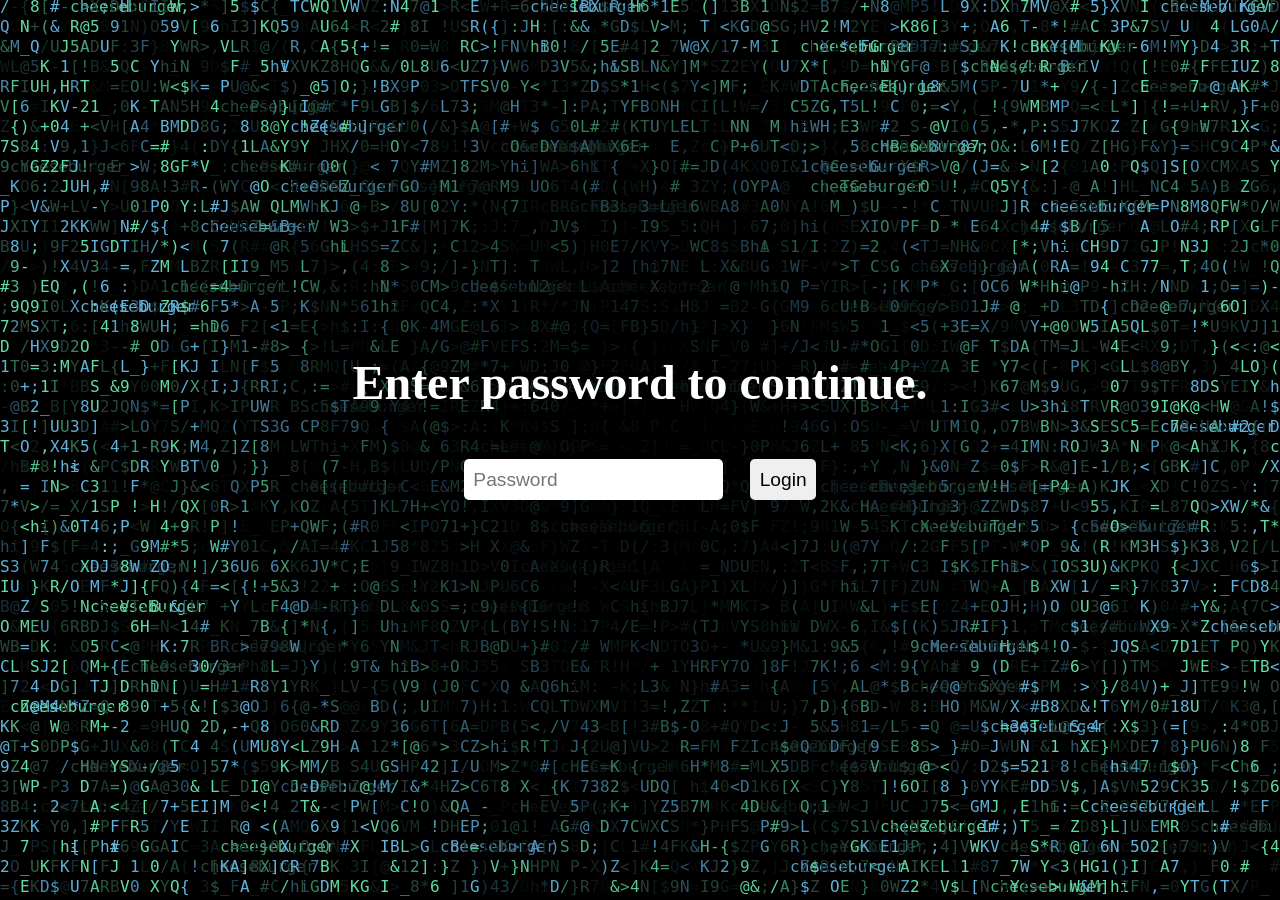
<file: index.html>
<!DOCTYPE html>
<html>
<head>
  <meta charset="UTF-8">
  <title>Login</title>
  <script src="script.js" defer></script>
  <link rel="stylesheet" type="text/css" href="login.css">
  <style>
    html, body {
      width: 100%;
      height: 100%;
      margin: 0;
      padding: 0;
      overflow: hidden;
    }
    body {
      width: 100vw;
      height: 100vh;
      background: #000;
      color: #fff;
      position: relative;
      z-index: 0;
    }
    #glitch-bg {
      position: fixed;
      top: 0; left: 0;
      width: 100vw;
      height: 100vh;
      z-index: 1;
      display: block;
    }
    .content {
      position: relative;
      z-index: 9;
      text-align: center;
      top: 35vh;
      font-size: 2rem;
      color: #fff;
      pointer-events: auto;
    }
    /* Optional vignette: */
    #vignette {
      position: fixed;
      top: 0; left: 0;
      width: 100vw;
      height: 100vh;
      pointer-events: none;
      background: radial-gradient(circle, rgba(0,0,0,0.8) 0%, rgba(0,0,0,0) 60%);
      z-index: 1;
    }
    /* Optional: style your input and button */
    .login-form input, .login-form button {
      font-size: 1.2rem;
      padding: 0.5em;
      margin: 0.5em;
      border-radius: 5px;
      border: none;
    }
  </style>
</head>
<body id="loin">
  <canvas id="glitch-bg"></canvas>
  <div id="vignette"></div>
  <div class="content">
    <form class="login-form" onsubmit="handleLogin(); return false;">
      <h2>Enter password to continue.</h2>
      <input type="password" id="password" placeholder="Password">
      <button type="submit">Login</button>
    </form>
  </div>
  <canvas id="glitch-bg"></canvas>
  <div id="vignette"></div>
  <div class="content">
  </div>
  <script>
    // Settings
    const glitchColors = ['#2b4539', '#61dca3', '#61b3dc'];
    const fontSize = 16;
    const charWidth = 10;
    const charHeight = 20;
    const glitchSpeed = 50; // ms
    const smooth = true;

    const lettersAndSymbols = [
      'A','B','C','D','E','F','G','H','I','J','K','L','M',
      'N','O','P','Q','R','S','T','U','V','W','X','Y','Z',
      '!','@','#','$','&','*','(',')','-','_','+','=','/',
      '[',']','{','}',';',':','<','>',',','0','1','2','3',
      '4','5','6','7','8','9','cheeseburger','hi'
    ];

    function getRandomChar() {
      return lettersAndSymbols[Math.floor(Math.random() * lettersAndSymbols.length)];
    }

    function getRandomColor() {
      return glitchColors[Math.floor(Math.random() * glitchColors.length)];
    }

    function hexToRgb(hex) {
      hex = hex.replace(/^#/, '');
      if(hex.length === 3){
        hex = hex.split('').map(x=>x+x).join('');
      }
      const num = parseInt(hex,16);
      return {
        r: (num >> 16) & 255,
        g: (num >> 8) & 255,
        b: num & 255
      };
    }

    function interpolateColor(start, end, factor) {
      const r = Math.round(start.r + (end.r - start.r) * factor);
      const g = Math.round(start.g + (end.g - start.g) * factor);
      const b = Math.round(start.b + (end.b - start.b) * factor);
      return `rgb(${r},${g},${b})`;
    }

    const canvas = document.getElementById('glitch-bg');
    const ctx = canvas.getContext('2d');

    let grid = { columns: 0, rows: 0 };
    let letters = [];
    let lastGlitchTime = Date.now();

    function calculateGrid(width, height) {
      return {
        columns: Math.ceil(width / charWidth),
        rows: Math.ceil(height / charHeight)
      };
    }

    function initializeLetters(columns, rows) {
      grid = { columns, rows };
      const totalLetters = columns * rows;
      letters = Array.from({ length: totalLetters }, () => ({
        char: getRandomChar(),
        color: getRandomColor(),
        targetColor: getRandomColor(),
        colorProgress: 1,
      }));
    }

    function resizeCanvas() {
      const dpr = window.devicePixelRatio || 1;
      canvas.width = window.innerWidth * dpr;
      canvas.height = window.innerHeight * dpr;
      canvas.style.width = window.innerWidth + 'px';
      canvas.style.height = window.innerHeight + 'px';
      ctx.setTransform(dpr, 0, 0, dpr, 0, 0);

      const { columns, rows } = calculateGrid(window.innerWidth, window.innerHeight);
      initializeLetters(columns, rows);
      drawLetters();
    }

    function drawLetters() {
      ctx.clearRect(0, 0, canvas.width, canvas.height);
      ctx.font = `${fontSize}px monospace`;
      ctx.textBaseline = 'top';

      for(let index=0; index<letters.length; index++){
        const letter = letters[index];
        const x = (index % grid.columns) * charWidth;
        const y = Math.floor(index / grid.columns) * charHeight;
        ctx.fillStyle = letter.color;
        ctx.fillText(letter.char, x, y);
      }
    }

    function updateLetters() {
      const updateCount = Math.max(1, Math.floor(letters.length * 0.05));
      for(let i=0; i<updateCount; i++){
        const idx = Math.floor(Math.random() * letters.length);
        letters[idx].char = getRandomChar();
        letters[idx].targetColor = getRandomColor();
        if(!smooth) {
          letters[idx].color = letters[idx].targetColor;
          letters[idx].colorProgress = 1;
        } else {
          letters[idx].colorProgress = 0;
        }
      }
    }

    function handleSmoothTransitions() {
      let needsRedraw = false;
      for(let letter of letters){
        if(letter.colorProgress < 1){
          letter.colorProgress += 0.05;
          if(letter.colorProgress > 1) letter.colorProgress = 1;
          const startRgb = hexToRgb(letter.color);
          const endRgb = hexToRgb(letter.targetColor);
          letter.color = interpolateColor(startRgb, endRgb, letter.colorProgress);
          needsRedraw = true;
        }
      }
      if(needsRedraw) drawLetters();
    }

    function animate() {
      const now = Date.now();
      if(now - lastGlitchTime >= glitchSpeed){
        updateLetters();
        drawLetters();
        lastGlitchTime = now;
      }
      if(smooth) handleSmoothTransitions();
      requestAnimationFrame(animate);
    }

    window.addEventListener('resize', resizeCanvas);

    // Init
    resizeCanvas();
    animate();

  </script>
</body>
</html>
</file>
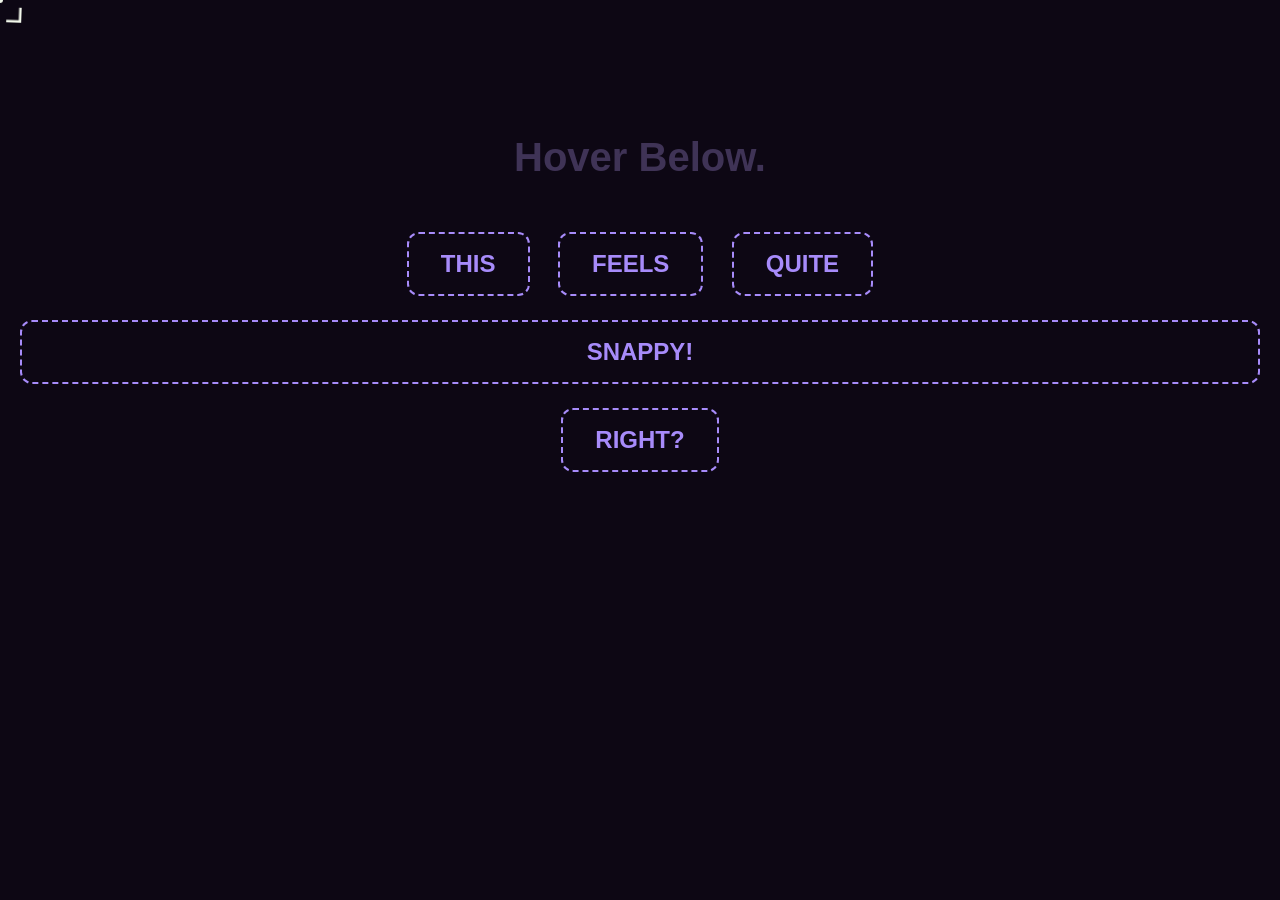
<file: cursor.html>
<!DOCTYPE html>
<html lang="en">
<head>
  <meta charset="UTF-8">
  <title>Custom Cursor</title>
  <style>
    body {
      background-color: #0d0714;
      color: #a78bfa;
      font-family: Arial, sans-serif;
      text-align: center;
      padding-top: 100px;
      cursor: none; /* hide default cursor */
    }
    h1 {
      font-size: 2.5rem;
      font-weight: 900;
      color: #3f3356;
      margin-bottom: 40px;
    }
    button, .cursor-target {
      border: 2px dashed #a78bfa;
      border-radius: 12px;
      padding: 16px 32px;
      margin: 12px;
      font-size: 1.5em;
      font-weight: bold;
      background: transparent;
      color: #a78bfa;
      cursor: none; /* ensure system cursor hidden */
    }

    /* Cursor styles */
    .target-cursor-wrapper {
      position: fixed;
      top: 0;
      left: 0;
      width: 0;
      height: 0;
      pointer-events: none;
      z-index: 9999;
      mix-blend-mode: difference;
      transform: translate(-50%, -50%);
    }

    .target-cursor-dot {
      position: absolute;
      left: 50%;
      top: 50%;
      width: 6px;
      height: 6px;
      background: #fff;
      border-radius: 50%;
      transform: translate(-50%, -50%);
      will-change: transform;
    }

    .target-cursor-corner {
      position: absolute;
      left: 50%;
      top: 50%;
      width: 12px;
      height: 12px;
      border: 3px solid #fff;
      will-change: transform;
    }

    .corner-tl { transform: translate(-150%, -150%); border-right: none; border-bottom: none; }
    .corner-tr { transform: translate(50%, -150%);  border-left: none; border-bottom: none; }
    .corner-br { transform: translate(50%, 50%);    border-left: none; border-top: none; }
    .corner-bl { transform: translate(-150%, 50%);  border-right: none; border-top: none; }
  </style>
</head>
<body>
  <h1>Hover Below.</h1>

  <button class="cursor-target" ondragover="">THIS</button>
  <button class="cursor-target" onclick="alert('You clicked FEELS!')">FEELS</button>
  <button class="cursor-target" onclick="alert('You clicked QUITE!')">QUITE</button>
  <div class="cursor-target" onclick="alert('You clicked SNAPPY!')">SNAPPY!</div>
  <button class="cursor-target" onclick="window.open('https://www.youtube.com/watch?v=dQw4w9WgXcQ&list=RDdQw4w9WgXcQ&start_radio=1', '_blank')">RIGHT?</button>

  <!-- Custom Cursor -->
  <div id="cursor" class="target-cursor-wrapper">
    <div id="dot" class="target-cursor-dot"></div>
    <div class="target-cursor-corner corner-tl"></div>
    <div class="target-cursor-corner corner-tr"></div>
    <div class="target-cursor-corner corner-br"></div>
    <div class="target-cursor-corner corner-bl"></div>
  </div>

  <!-- GSAP -->
  <script src="https://cdnjs.cloudflare.com/ajax/libs/gsap/3.12.2/gsap.min.js"></script>
  <script>
    const cursor = document.getElementById("cursor");
    const dot = document.getElementById("dot");
    const corners = cursor.querySelectorAll(".target-cursor-corner");
    const targets = document.querySelectorAll(".cursor-target");

    let spinTl = gsap.timeline({ repeat: -1 })
      .to(cursor, { rotation: "+=360", duration: 2, ease: "none" });

    // move cursor with mouse
    window.addEventListener("mousemove", e => {
      gsap.to(cursor, { x: e.clientX, y: e.clientY, duration: 0.15, ease: "power3.out" });
    });

    // click animation
    window.addEventListener("mousedown", () => {
      gsap.to(dot, { scale: 0.7, duration: 0.3 });
      gsap.to(cursor, { scale: 0.9, duration: 0.2 });
    });
    window.addEventListener("mouseup", () => {
      gsap.to(dot, { scale: 1, duration: 0.3 });
      gsap.to(cursor, { scale: 1, duration: 0.2 });
    });

    // hover effect
    targets.forEach(target => {
      target.addEventListener("mouseenter", e => {
        spinTl.pause();
        gsap.set(cursor, { rotation: 0 });

        const updateCorners = () => {
          const rect = target.getBoundingClientRect();
          const cursorRect = cursor.getBoundingClientRect();
          const cx = cursorRect.left + cursorRect.width/2;
          const cy = cursorRect.top + cursorRect.height/2;

          const offsets = [
            { x: rect.left - cx - 3, y: rect.top - cy - 3 },
            { x: rect.right - cx - 9, y: rect.top - cy - 3 },
            { x: rect.right - cx - 9, y: rect.bottom - cy - 9 },
            { x: rect.left - cx - 3, y: rect.bottom - cy - 9 }
          ];

          corners.forEach((corner, i) => {
            gsap.to(corner, { x: offsets[i].x, y: offsets[i].y, duration: 0.2, ease: "power2.out" });
          });
        };

        updateCorners();

        target.addEventListener("mousemove", ev => updateCorners(ev.clientX, ev.clientY));
      });

      target.addEventListener("mouseleave", () => {
        const positions = [
          { x: -18, y: -18 },
          { x: 6, y: -18 },
          { x: 6, y: 6 },
          { x: -18, y: 6 }
        ];
        corners.forEach((corner, i) => {
          gsap.to(corner, { x: positions[i].x, y: positions[i].y, duration: 0.3, ease: "power3.out" });
        });

        spinTl.restart();
      });
    });
  </script>
</body>
</html>
</file>
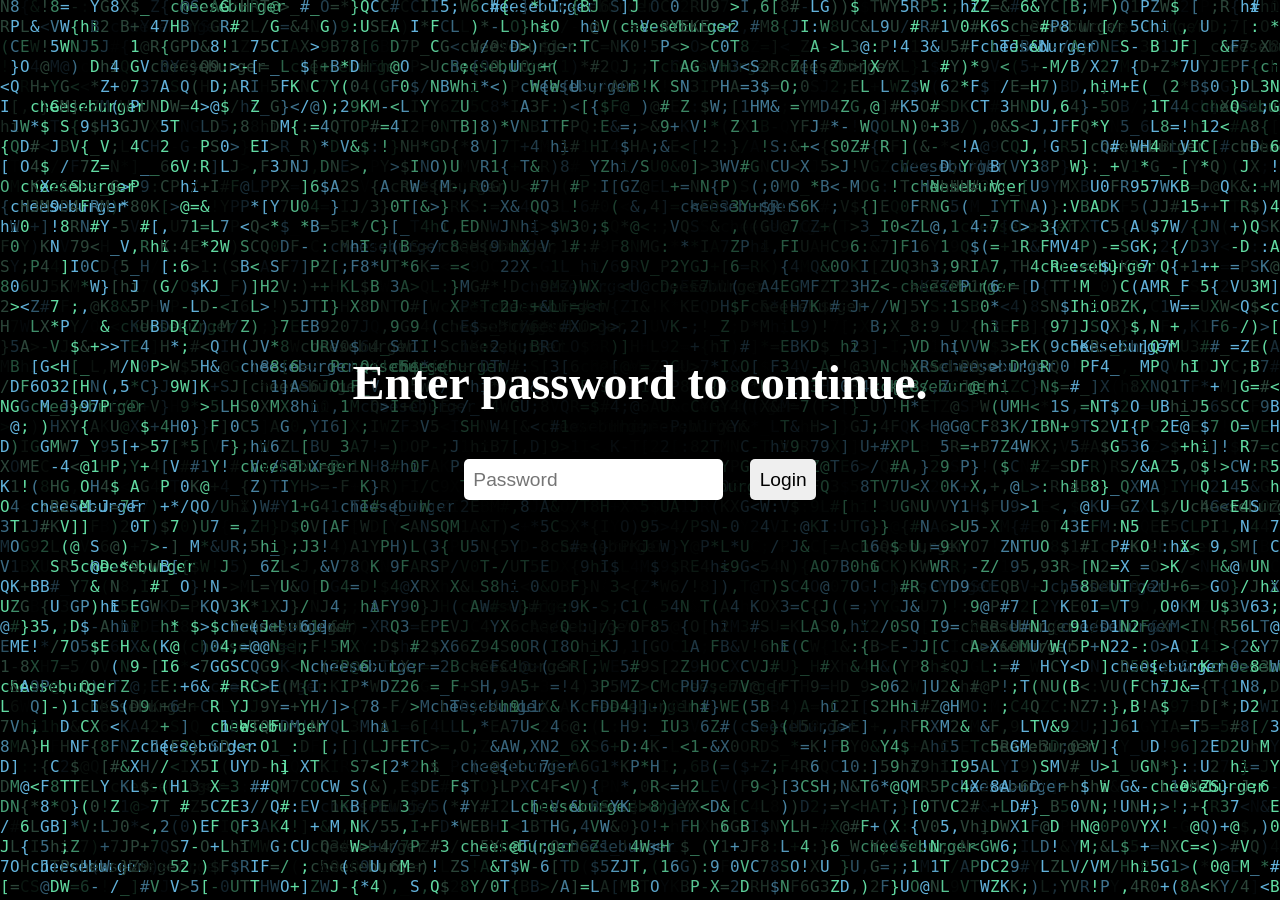
<file: home.html>
<!DOCTYPE html>
<html>
<head>
  <title>Home</title>
  <script src="script.js" defer></script>
</head>
<body>
  <h1>Welcome to the password protected page!</h1>
  <a href="secret.html">Go to secret.</a> |
  <a href="cheese.html">Want to know my rating of cheese?</a> |
  <a href="greg.html">greg.</a> |
  <a href="https://youtu.be/dQw4w9WgXcQ?si=2jpM_bvsT7QPa8Dy">secret secret thing. 🤫</a> |
  <a href="cursor.html">cool cursor thing</a>
</body>
</html>
</file>
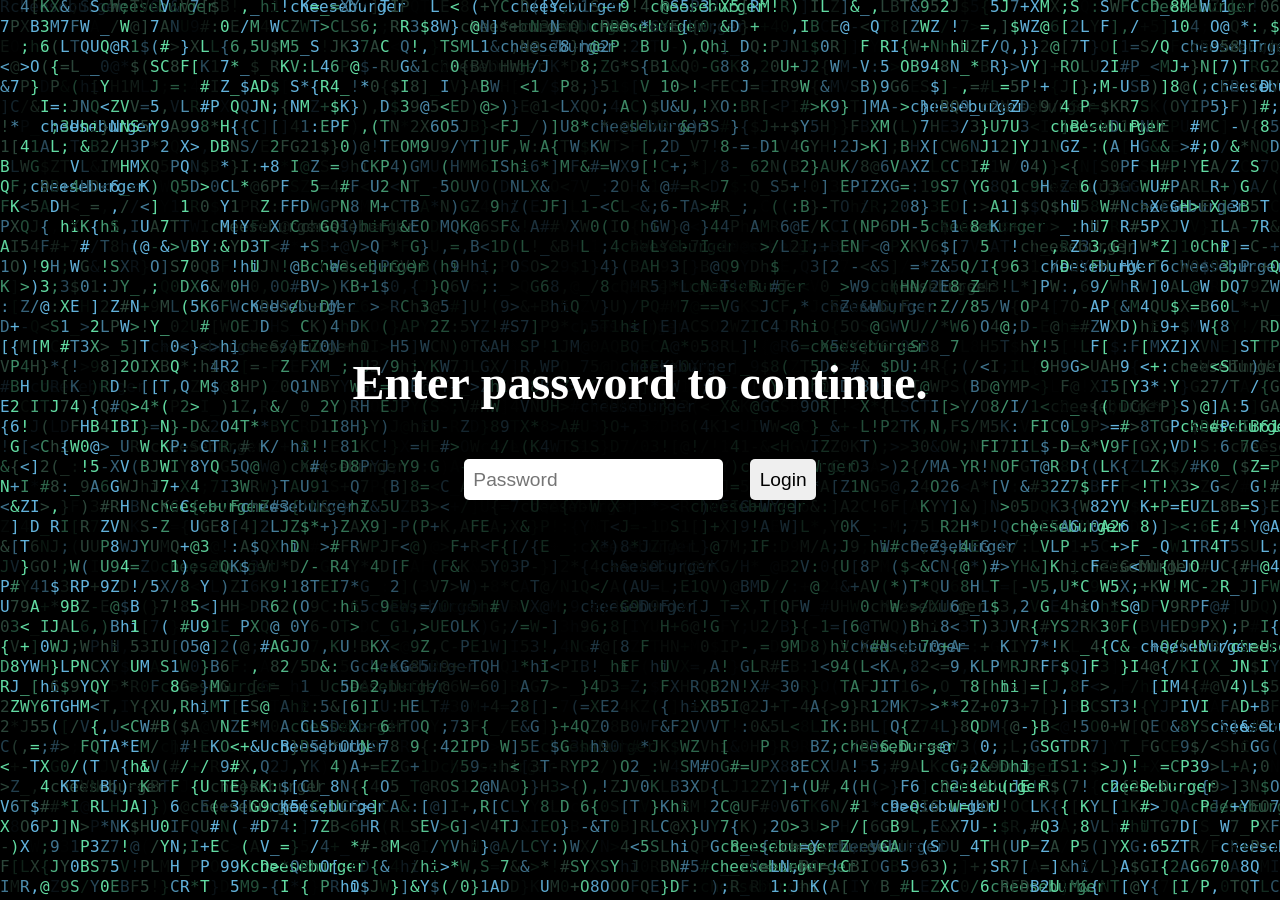
<file: secret.html>
<!DOCTYPE html>
<html>
<head>
  <title>Secret Page</title>
  <link rel="icon" type="image/x-icon" href="/images/swisscheese.ico">
  <link rel="icon" type="image/png" href="/images/swisscheese.png">
  <script src="script.js"></script>
  <script>checkAccess();</script>
</head>
<body>
  <h1>This is a secret page</h1>
  <h2>its very secret</h2>
</body>
</html>
</file>
<file: login.css>
#login{
    margin-left: 40%;
    margin-right: 40%;

}

#z404body{
    text-align: center;
    background-color: white;
}
</file>
